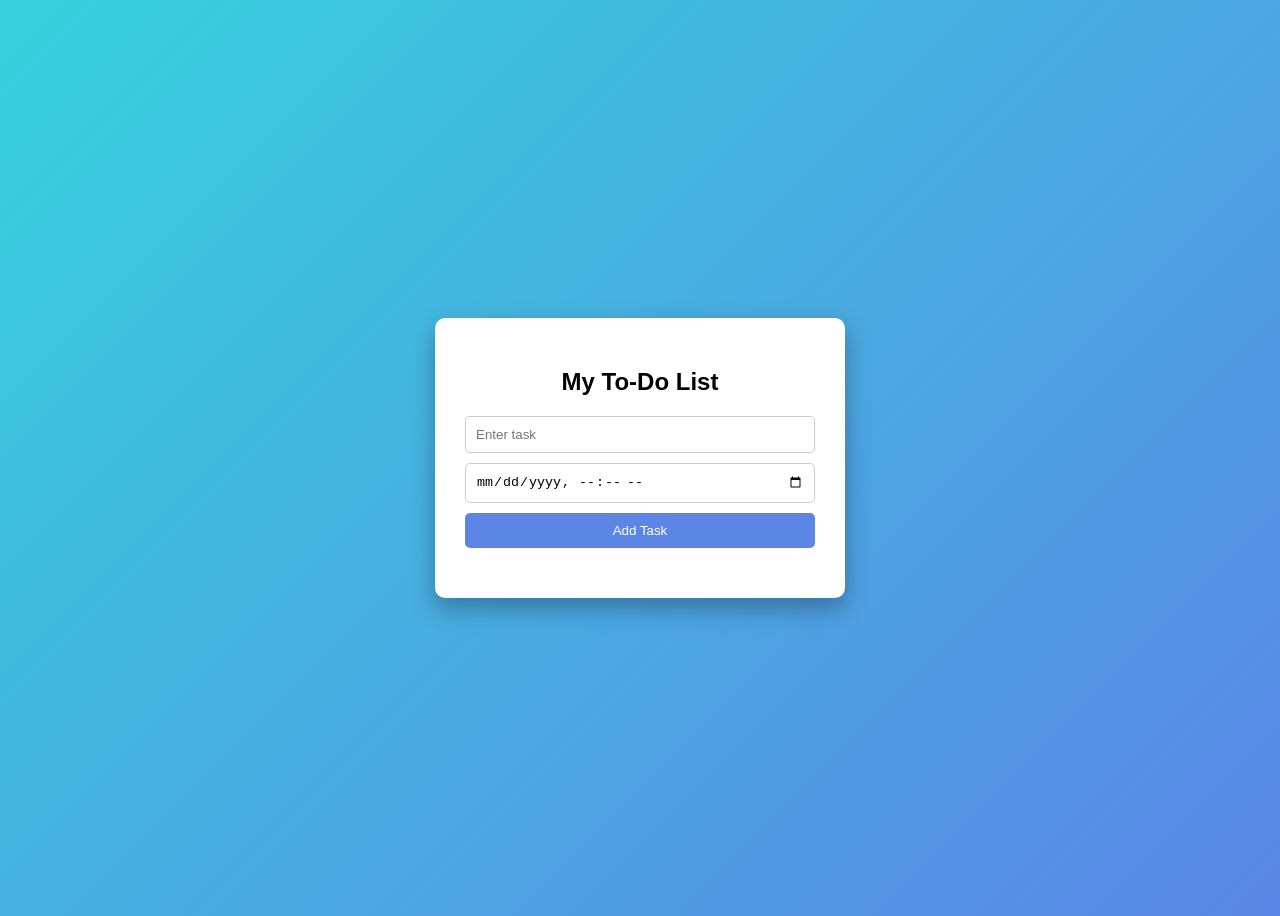
<file: index.html>
<!DOCTYPE html>
<html lang="en">

<head>

<meta charset="UTF-8">
<meta name="viewport" content="width=device-width, initial-scale=1.0">

<title>To Do App</title>

<link rel="stylesheet" href="style.css">

</head>

<body>

<div class="todo-container">

<h2>My To-Do List</h2>

<div class="input-section">

<input type="text" id="taskInput" placeholder="Enter task">

<input type="datetime-local" id="taskTime">

<button onclick="addTask()">Add Task</button>

</div>

<ul id="taskList"></ul>

</div>

<script src="script.js"></script>

</body>

</html>
</file>
<file: style.css>
body{

font-family:Arial;

height:100vh;

display:flex;

justify-content:center;

align-items:center;

background:linear-gradient(135deg,#36d1dc,#5b86e5);

}

.todo-container{

background:white;

padding:30px;

border-radius:10px;

width:350px;

box-shadow:0 10px 25px rgba(0,0,0,0.3);

}

h2{

text-align:center;

margin-bottom:20px;

}

.input-section{

display:flex;

flex-direction:column;

gap:10px;

}

input{

padding:10px;

border-radius:5px;

border:1px solid #ccc;

}

button{

padding:10px;

background:#5b86e5;

color:white;

border:none;

border-radius:5px;

cursor:pointer;

}

button:hover{

background:#3f6ed6;

}

ul{

list-style:none;

padding:0;

margin-top:20px;

}

li{

display:flex;

justify-content:space-between;

align-items:center;

padding:10px;

background:#f2f2f2;

border-radius:5px;

margin-bottom:10px;

}

.completed{

text-decoration:line-through;

color:gray;

}

.task-buttons button{

margin-left:5px;

padding:5px 8px;

font-size:12px;

}
</file>
